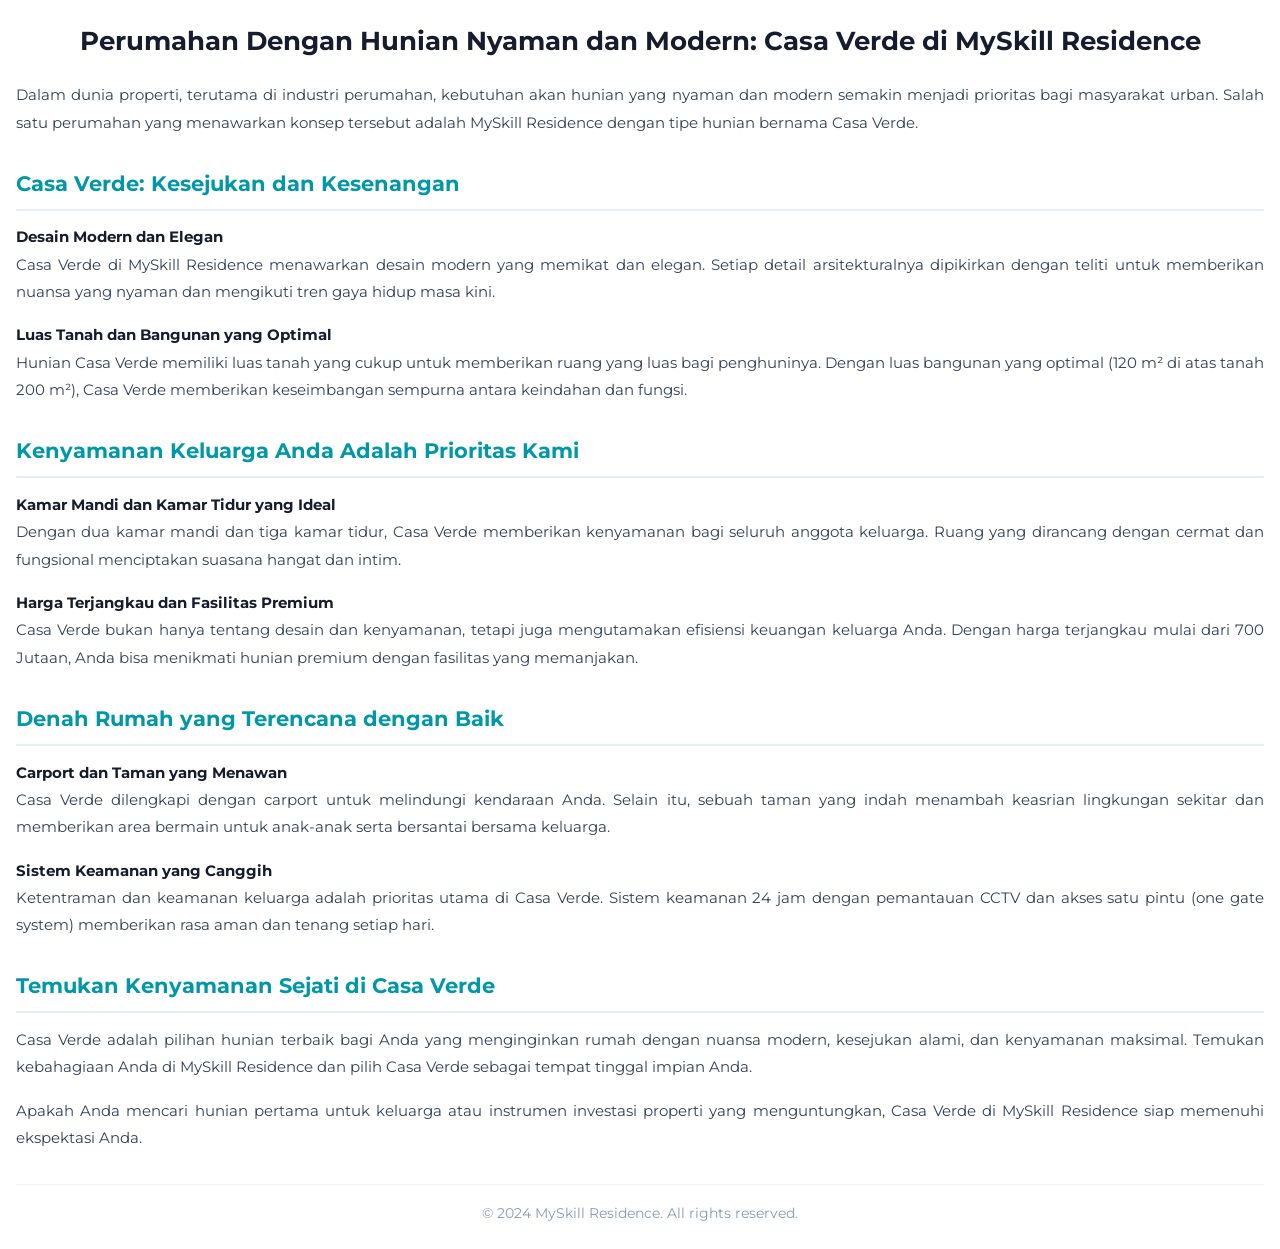
<file: blog-1.html>
<!DOCTYPE html>
<html lang="id">
<head>
  <meta charset="UTF-8">
  <meta name="viewport" content="width=device-width, initial-scale=1.0">
  <title>Perumahan Dengan Hunian Nyaman dan Modern: Casa Verde di Myskill Residence</title>
  <link rel="stylesheet" href="https://fonts.googleapis.com/css2?family=Montserrat:ital,wght@0,300;0,400;0,500;0,600;0,700;1,400&display=swap">
  <style>
    * {
      box-sizing: border-box;
      margin: 0;
      padding: 0;
      font-family: "Montserrat", sans-serif;
    }
    body {
      color: #334157;
      line-height: 1.8;
      padding: 1.5rem 1rem;
      background-color: #fff;
    }
    h1 {
      font-size: 1.6rem;
      color: #161c2d;
      margin-bottom: 1.5rem;
      text-align: center;
      line-height: 1.3;
    }
    h2 {
      font-size: 1.3rem;
      color: #0097a7;
      margin-top: 1.8rem;
      margin-bottom: 0.8rem;
      border-bottom: 2px solid #e0f2f1;
      padding-bottom: 0.4rem;
    }
    p {
      margin-bottom: 1rem;
      text-align: justify;
      font-size: 0.95rem;
    }
    strong {
      color: #161c2d;
    }
    .footer-note {
      margin-top: 2rem;
      padding-top: 1rem;
      border-top: 1px solid #edf2f7;
      font-size: 0.85rem;
      color: #869ab8;
      text-align: center;
    }
  </style>
</head>
<body>
  <h1>Perumahan Dengan Hunian Nyaman dan Modern: Casa Verde di MySkill Residence</h1>

  <p>Dalam dunia properti, terutama di industri perumahan, kebutuhan akan hunian yang nyaman dan modern semakin menjadi prioritas bagi masyarakat urban. Salah satu perumahan yang menawarkan konsep tersebut adalah MySkill Residence dengan tipe hunian bernama Casa Verde.</p>

  <h2>Casa Verde: Kesejukan dan Kesenangan</h2>
  <p><strong>Desain Modern dan Elegan</strong><br />
  Casa Verde di MySkill Residence menawarkan desain modern yang memikat dan elegan. Setiap detail arsitekturalnya dipikirkan dengan teliti untuk memberikan nuansa yang nyaman dan mengikuti tren gaya hidup masa kini.</p>

  <p><strong>Luas Tanah dan Bangunan yang Optimal</strong><br />
  Hunian Casa Verde memiliki luas tanah yang cukup untuk memberikan ruang yang luas bagi penghuninya. Dengan luas bangunan yang optimal (120 m² di atas tanah 200 m²), Casa Verde memberikan keseimbangan sempurna antara keindahan dan fungsi.</p>

  <h2>Kenyamanan Keluarga Anda Adalah Prioritas Kami</h2>
  <p><strong>Kamar Mandi dan Kamar Tidur yang Ideal</strong><br />
  Dengan dua kamar mandi dan tiga kamar tidur, Casa Verde memberikan kenyamanan bagi seluruh anggota keluarga. Ruang yang dirancang dengan cermat dan fungsional menciptakan suasana hangat dan intim.</p>

  <p><strong>Harga Terjangkau dan Fasilitas Premium</strong><br />
  Casa Verde bukan hanya tentang desain dan kenyamanan, tetapi juga mengutamakan efisiensi keuangan keluarga Anda. Dengan harga terjangkau mulai dari 700 Jutaan, Anda bisa menikmati hunian premium dengan fasilitas yang memanjakan.</p>

  <h2>Denah Rumah yang Terencana dengan Baik</h2>
  <p><strong>Carport dan Taman yang Menawan</strong><br />
  Casa Verde dilengkapi dengan carport untuk melindungi kendaraan Anda. Selain itu, sebuah taman yang indah menambah keasrian lingkungan sekitar dan memberikan area bermain untuk anak-anak serta bersantai bersama keluarga.</p>

  <p><strong>Sistem Keamanan yang Canggih</strong><br />
  Ketentraman dan keamanan keluarga adalah prioritas utama di Casa Verde. Sistem keamanan 24 jam dengan pemantauan CCTV dan akses satu pintu (one gate system) memberikan rasa aman dan tenang setiap hari.</p>

  <h2>Temukan Kenyamanan Sejati di Casa Verde</h2>
  <p>Casa Verde adalah pilihan hunian terbaik bagi Anda yang menginginkan rumah dengan nuansa modern, kesejukan alami, dan kenyamanan maksimal. Temukan kebahagiaan Anda di MySkill Residence dan pilih Casa Verde sebagai tempat tinggal impian Anda.</p>

  <p>Apakah Anda mencari hunian pertama untuk keluarga atau instrumen investasi properti yang menguntungkan, Casa Verde di MySkill Residence siap memenuhi ekspektasi Anda.</p>

  <div class="footer-note">
    &copy; 2024 MySkill Residence. All rights reserved.
  </div>
</body>
</html>
</file>
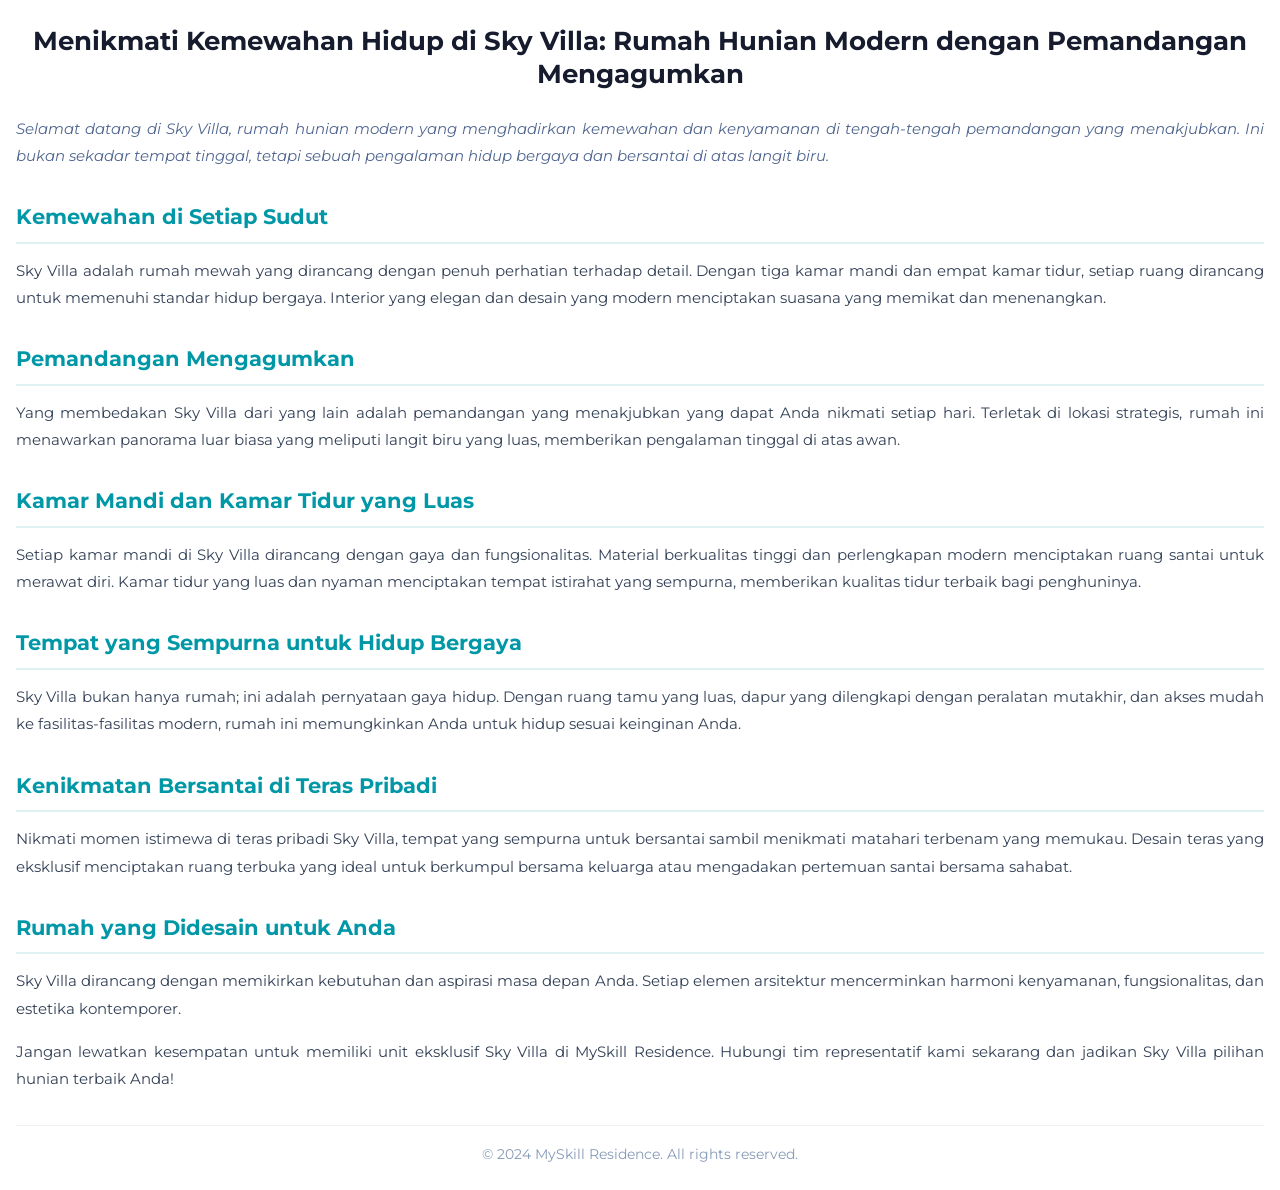
<file: blog-2.html>
<!DOCTYPE html>
<html lang="id">
<head>
  <meta charset="UTF-8">
  <meta name="viewport" content="width=device-width, initial-scale=1.0">
  <title>Menikmati Kemewahan Hidup di Sky Villa: Rumah Hunian Modern dengan Pemandangan Mengagumkan</title>
  <link rel="stylesheet" href="https://fonts.googleapis.com/css2?family=Montserrat:ital,wght@0,300;0,400;0,500;0,600;0,700;1,400&display=swap">
  <style>
    * {
      box-sizing: border-box;
      margin: 0;
      padding: 0;
      font-family: "Montserrat", sans-serif;
    }
    body {
      color: #334157;
      line-height: 1.8;
      padding: 1.5rem 1rem;
      background-color: #fff;
    }
    h1 {
      font-size: 1.6rem;
      color: #161c2d;
      margin-bottom: 1.5rem;
      text-align: center;
      line-height: 1.3;
    }
    h2 {
      font-size: 1.3rem;
      color: #0097a7;
      margin-top: 1.8rem;
      margin-bottom: 0.8rem;
      border-bottom: 2px solid #e0f2f1;
      padding-bottom: 0.4rem;
    }
    p {
      margin-bottom: 1rem;
      text-align: justify;
      font-size: 0.95rem;
    }
    strong {
      color: #161c2d;
    }
    .intro {
      font-style: italic;
      color: #506690;
      margin-bottom: 1.5rem;
    }
    .footer-note {
      margin-top: 2rem;
      padding-top: 1rem;
      border-top: 1px solid #edf2f7;
      font-size: 0.85rem;
      color: #869ab8;
      text-align: center;
    }
  </style>
</head>
<body>
  <h1>Menikmati Kemewahan Hidup di Sky Villa: Rumah Hunian Modern dengan Pemandangan Mengagumkan</h1>

  <p class="intro">Selamat datang di Sky Villa, rumah hunian modern yang menghadirkan kemewahan dan kenyamanan di tengah-tengah pemandangan yang menakjubkan. Ini bukan sekadar tempat tinggal, tetapi sebuah pengalaman hidup bergaya dan bersantai di atas langit biru.</p>

  <h2>Kemewahan di Setiap Sudut</h2>
  <p>Sky Villa adalah rumah mewah yang dirancang dengan penuh perhatian terhadap detail. Dengan tiga kamar mandi dan empat kamar tidur, setiap ruang dirancang untuk memenuhi standar hidup bergaya. Interior yang elegan dan desain yang modern menciptakan suasana yang memikat dan menenangkan.</p>

  <h2>Pemandangan Mengagumkan</h2>
  <p>Yang membedakan Sky Villa dari yang lain adalah pemandangan yang menakjubkan yang dapat Anda nikmati setiap hari. Terletak di lokasi strategis, rumah ini menawarkan panorama luar biasa yang meliputi langit biru yang luas, memberikan pengalaman tinggal di atas awan.</p>

  <h2>Kamar Mandi dan Kamar Tidur yang Luas</h2>
  <p>Setiap kamar mandi di Sky Villa dirancang dengan gaya dan fungsionalitas. Material berkualitas tinggi dan perlengkapan modern menciptakan ruang santai untuk merawat diri. Kamar tidur yang luas dan nyaman menciptakan tempat istirahat yang sempurna, memberikan kualitas tidur terbaik bagi penghuninya.</p>

  <h2>Tempat yang Sempurna untuk Hidup Bergaya</h2>
  <p>Sky Villa bukan hanya rumah; ini adalah pernyataan gaya hidup. Dengan ruang tamu yang luas, dapur yang dilengkapi dengan peralatan mutakhir, dan akses mudah ke fasilitas-fasilitas modern, rumah ini memungkinkan Anda untuk hidup sesuai keinginan Anda.</p>

  <h2>Kenikmatan Bersantai di Teras Pribadi</h2>
  <p>Nikmati momen istimewa di teras pribadi Sky Villa, tempat yang sempurna untuk bersantai sambil menikmati matahari terbenam yang memukau. Desain teras yang eksklusif menciptakan ruang terbuka yang ideal untuk berkumpul bersama keluarga atau mengadakan pertemuan santai bersama sahabat.</p>

  <h2>Rumah yang Didesain untuk Anda</h2>
  <p>Sky Villa dirancang dengan memikirkan kebutuhan dan aspirasi masa depan Anda. Setiap elemen arsitektur mencerminkan harmoni kenyamanan, fungsionalitas, dan estetika kontemporer.</p>

  <p>Jangan lewatkan kesempatan untuk memiliki unit eksklusif Sky Villa di MySkill Residence. Hubungi tim representatif kami sekarang dan jadikan Sky Villa pilihan hunian terbaik Anda!</p>

  <div class="footer-note">
    &copy; 2024 MySkill Residence. All rights reserved.
  </div>
</body>
</html>
</file>
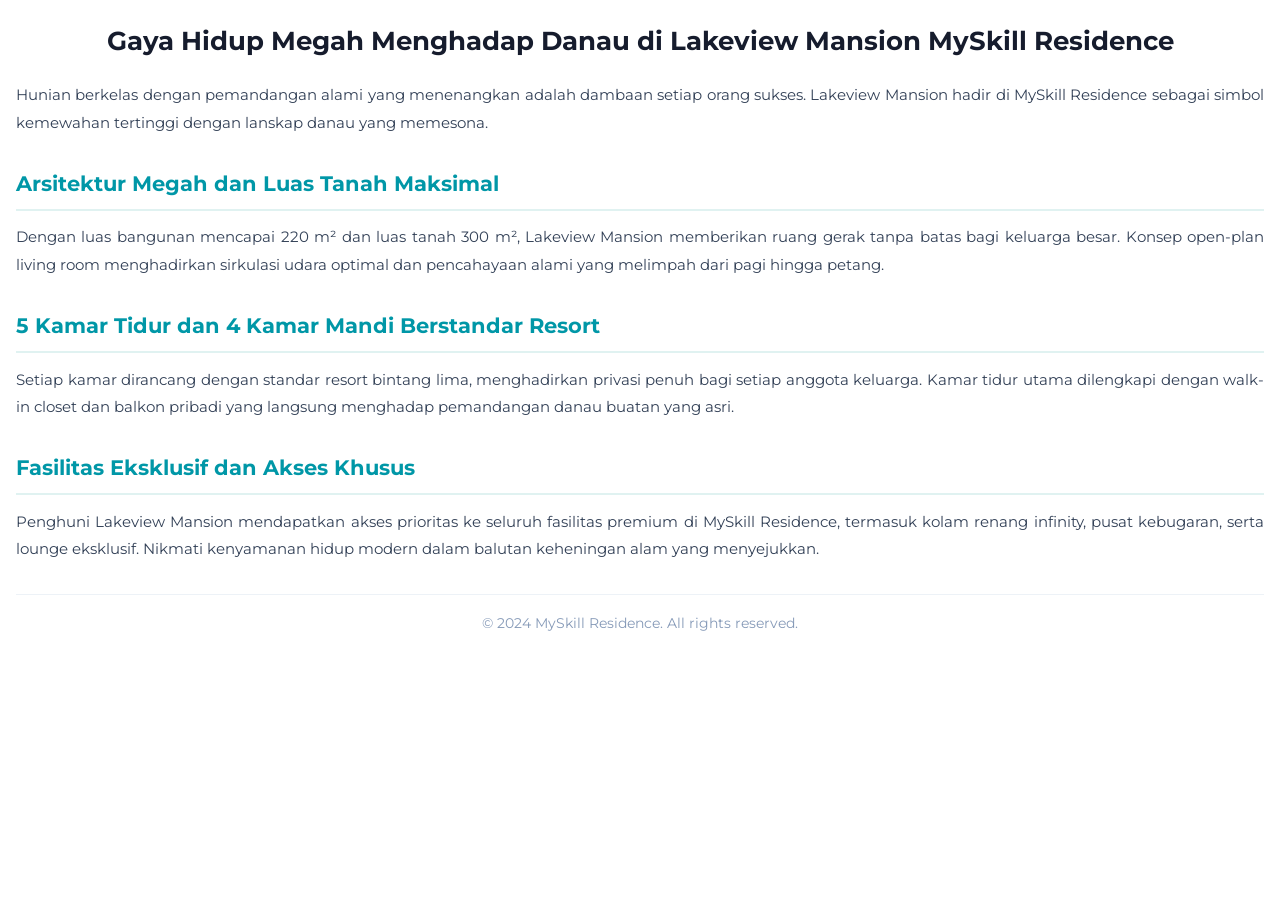
<file: blog-3.html>
<!DOCTYPE html>
<html lang="id">
<head>
  <meta charset="UTF-8">
  <meta name="viewport" content="width=device-width, initial-scale=1.0">
  <title>Gaya Hidup Megah Menghadap Danau di Lakeview Mansion</title>
  <link rel="stylesheet" href="https://fonts.googleapis.com/css2?family=Montserrat:ital,wght@0,300;0,400;0,500;0,600;0,700;1,400&display=swap">
  <style>
    * {
      box-sizing: border-box;
      margin: 0;
      padding: 0;
      font-family: "Montserrat", sans-serif;
    }
    body {
      color: #334157;
      line-height: 1.8;
      padding: 1.5rem 1rem;
      background-color: #fff;
    }
    h1 {
      font-size: 1.6rem;
      color: #161c2d;
      margin-bottom: 1.5rem;
      text-align: center;
      line-height: 1.3;
    }
    h2 {
      font-size: 1.3rem;
      color: #0097a7;
      margin-top: 1.8rem;
      margin-bottom: 0.8rem;
      border-bottom: 2px solid #e0f2f1;
      padding-bottom: 0.4rem;
    }
    p {
      margin-bottom: 1rem;
      text-align: justify;
      font-size: 0.95rem;
    }
    strong {
      color: #161c2d;
    }
    .footer-note {
      margin-top: 2rem;
      padding-top: 1rem;
      border-top: 1px solid #edf2f7;
      font-size: 0.85rem;
      color: #869ab8;
      text-align: center;
    }
  </style>
</head>
<body>
  <h1>Gaya Hidup Megah Menghadap Danau di Lakeview Mansion MySkill Residence</h1>

  <p>Hunian berkelas dengan pemandangan alami yang menenangkan adalah dambaan setiap orang sukses. Lakeview Mansion hadir di MySkill Residence sebagai simbol kemewahan tertinggi dengan lanskap danau yang memesona.</p>

  <h2>Arsitektur Megah dan Luas Tanah Maksimal</h2>
  <p>Dengan luas bangunan mencapai 220 m² dan luas tanah 300 m², Lakeview Mansion memberikan ruang gerak tanpa batas bagi keluarga besar. Konsep open-plan living room menghadirkan sirkulasi udara optimal dan pencahayaan alami yang melimpah dari pagi hingga petang.</p>

  <h2>5 Kamar Tidur dan 4 Kamar Mandi Berstandar Resort</h2>
  <p>Setiap kamar dirancang dengan standar resort bintang lima, menghadirkan privasi penuh bagi setiap anggota keluarga. Kamar tidur utama dilengkapi dengan walk-in closet dan balkon pribadi yang langsung menghadap pemandangan danau buatan yang asri.</p>

  <h2>Fasilitas Eksklusif dan Akses Khusus</h2>
  <p>Penghuni Lakeview Mansion mendapatkan akses prioritas ke seluruh fasilitas premium di MySkill Residence, termasuk kolam renang infinity, pusat kebugaran, serta lounge eksklusif. Nikmati kenyamanan hidup modern dalam balutan keheningan alam yang menyejukkan.</p>

  <div class="footer-note">
    &copy; 2024 MySkill Residence. All rights reserved.
  </div>
</body>
</html>
</file>
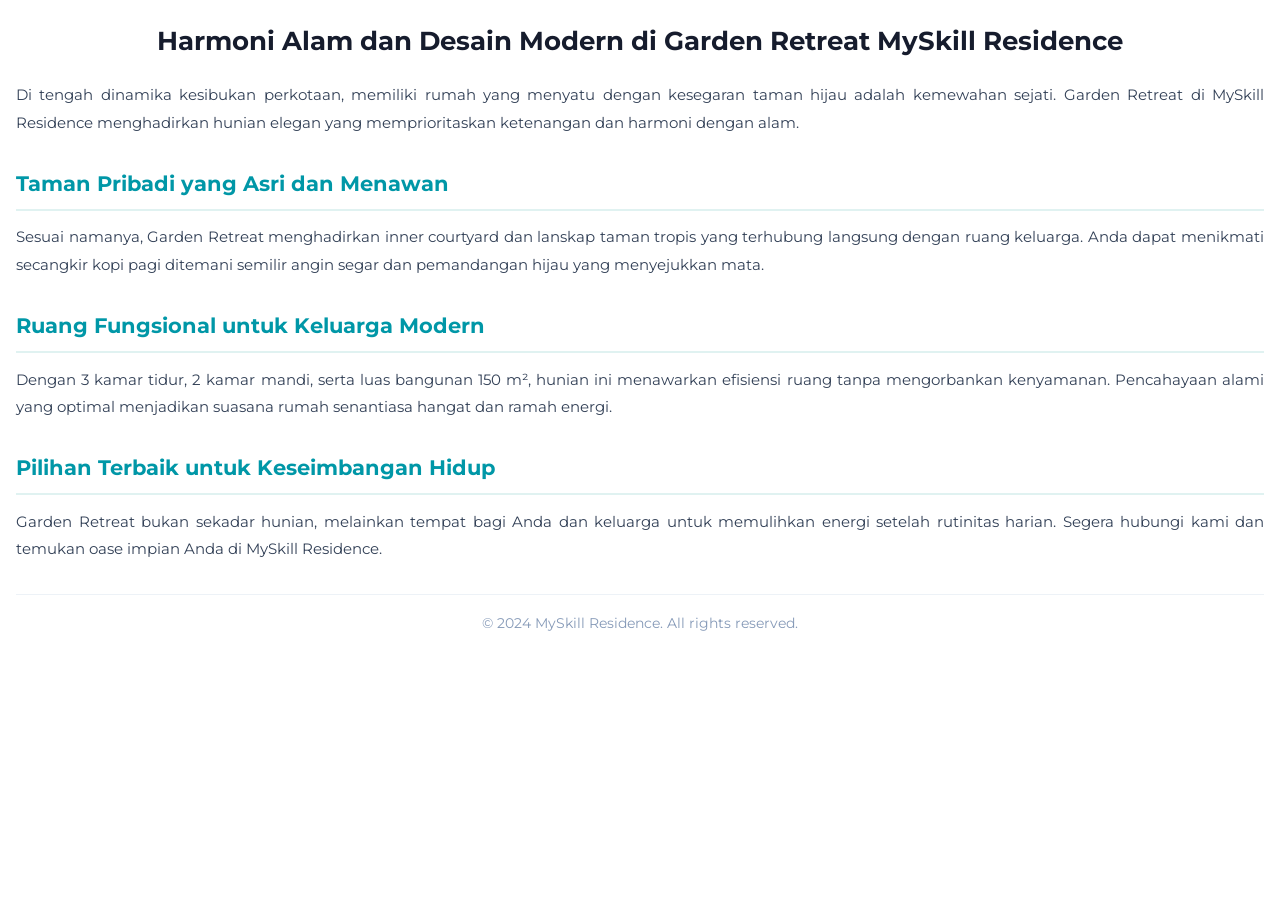
<file: blog-4.html>
<!DOCTYPE html>
<html lang="id">
<head>
  <meta charset="UTF-8">
  <meta name="viewport" content="width=device-width, initial-scale=1.0">
  <title>Harmoni Alam dan Desain Modern di Garden Retreat</title>
  <link rel="stylesheet" href="https://fonts.googleapis.com/css2?family=Montserrat:ital,wght@0,300;0,400;0,500;0,600;0,700;1,400&display=swap">
  <style>
    * {
      box-sizing: border-box;
      margin: 0;
      padding: 0;
      font-family: "Montserrat", sans-serif;
    }
    body {
      color: #334157;
      line-height: 1.8;
      padding: 1.5rem 1rem;
      background-color: #fff;
    }
    h1 {
      font-size: 1.6rem;
      color: #161c2d;
      margin-bottom: 1.5rem;
      text-align: center;
      line-height: 1.3;
    }
    h2 {
      font-size: 1.3rem;
      color: #0097a7;
      margin-top: 1.8rem;
      margin-bottom: 0.8rem;
      border-bottom: 2px solid #e0f2f1;
      padding-bottom: 0.4rem;
    }
    p {
      margin-bottom: 1rem;
      text-align: justify;
      font-size: 0.95rem;
    }
    strong {
      color: #161c2d;
    }
    .footer-note {
      margin-top: 2rem;
      padding-top: 1rem;
      border-top: 1px solid #edf2f7;
      font-size: 0.85rem;
      color: #869ab8;
      text-align: center;
    }
  </style>
</head>
<body>
  <h1>Harmoni Alam dan Desain Modern di Garden Retreat MySkill Residence</h1>

  <p>Di tengah dinamika kesibukan perkotaan, memiliki rumah yang menyatu dengan kesegaran taman hijau adalah kemewahan sejati. Garden Retreat di MySkill Residence menghadirkan hunian elegan yang memprioritaskan ketenangan dan harmoni dengan alam.</p>

  <h2>Taman Pribadi yang Asri dan Menawan</h2>
  <p>Sesuai namanya, Garden Retreat menghadirkan inner courtyard dan lanskap taman tropis yang terhubung langsung dengan ruang keluarga. Anda dapat menikmati secangkir kopi pagi ditemani semilir angin segar dan pemandangan hijau yang menyejukkan mata.</p>

  <h2>Ruang Fungsional untuk Keluarga Modern</h2>
  <p>Dengan 3 kamar tidur, 2 kamar mandi, serta luas bangunan 150 m², hunian ini menawarkan efisiensi ruang tanpa mengorbankan kenyamanan. Pencahayaan alami yang optimal menjadikan suasana rumah senantiasa hangat dan ramah energi.</p>

  <h2>Pilihan Terbaik untuk Keseimbangan Hidup</h2>
  <p>Garden Retreat bukan sekadar hunian, melainkan tempat bagi Anda dan keluarga untuk memulihkan energi setelah rutinitas harian. Segera hubungi kami dan temukan oase impian Anda di MySkill Residence.</p>

  <div class="footer-note">
    &copy; 2024 MySkill Residence. All rights reserved.
  </div>
</body>
</html>
</file>
